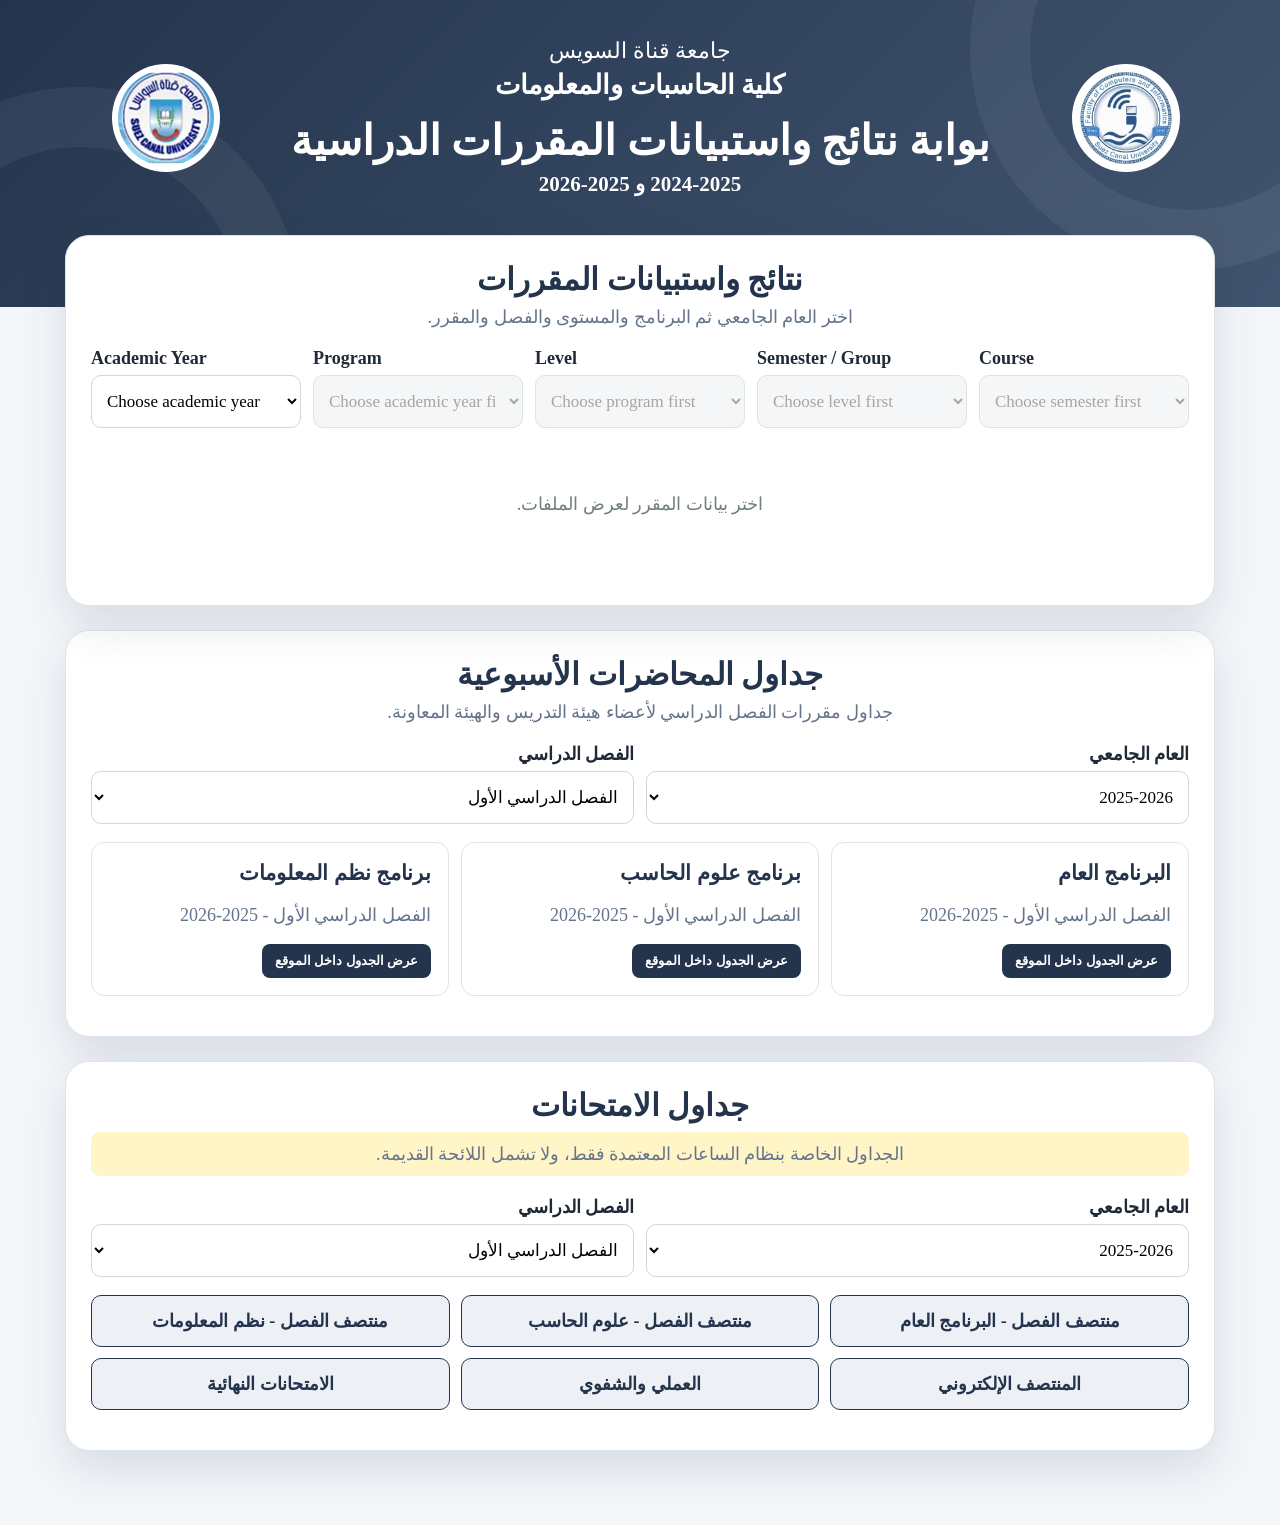
<file: index.html>
<!doctype html><html lang="ar" dir="rtl"><head><meta charset="utf-8"><meta name="viewport" content="width=device-width,initial-scale=1"><title>بوابة نتائج واستبيانات المقررات</title><style>
:root{--main:#24344d;--main2:#41546f;--accent:#d7ab32;--soft:#edf1f6;--page:#f4f6fa;--line:#dde5ec}body.cs-theme{--main:#087354;--main2:#15936f;--soft:#e8f5f0;--page:#eef8f4}body.is-theme{--main:#126b9c;--main2:#2789b9;--soft:#e6f2fa;--page:#eff7fb}*{box-sizing:border-box}body,button,select{font-family:"Times New Roman",Times,serif}body{margin:0;background:var(--page);color:#1f2937;font-size:18px}header{position:relative;overflow:hidden;padding:38px 20px 110px;background:linear-gradient(135deg,var(--main),var(--main2));color:#fff;transition:.3s}header:before,header:after{content:"";position:absolute;width:320px;height:320px;border:60px solid rgba(255,255,255,.055);border-radius:50%}header:before{right:-130px;top:-170px}header:after{left:-140px;bottom:-220px}.identity{position:relative;z-index:2;max-width:1080px;margin:auto;display:grid;grid-template-columns:120px 1fr 120px;align-items:center;gap:18px;text-align:center}.logo{width:108px;height:108px;object-fit:contain;border-radius:50%;background:#fff;padding:6px}.identity p{margin:0;font-size:22px}.identity h2{margin:5px;font-size:27px}.identity h1{margin:15px 0 7px;font-size:42px}.identity strong{color:#fff;font-size:21px}.wrap{max-width:1180px;margin:auto}.box{background:#fff;border:1px solid var(--line);border-radius:24px;padding:25px;box-shadow:0 18px 45px #1c334522;margin:0 15px 24px}.course-box{margin-top:-72px;position:relative}.heading{text-align:center}.heading h2{margin:0;color:var(--main);font-size:31px}.heading p{margin:8px 0 20px;color:#64748b}.filters{display:grid;grid-template-columns:repeat(5,1fr);gap:12px;direction:ltr}label{font-weight:bold}select{display:block;width:100%;height:53px;margin-top:6px;padding:0 11px;border:1px solid #ccd9d4;border-radius:10px;background:#fff;font-size:17px}select:disabled{background:#f1f3f4}.empty{padding:65px 20px;text-align:center;color:#718079}.course-head{display:flex;justify-content:space-between;align-items:center;margin-top:22px}.badge{padding:8px 12px;border-radius:99px;background:var(--soft);color:var(--main)}.files{display:grid;grid-template-columns:225px 1fr;gap:16px;margin-top:18px}.file-list button{display:block;width:100%;padding:15px;margin-bottom:9px;background:#fff;border:1px solid var(--line);border-radius:11px;text-align:left;font-size:17px}.file-list button.active{background:var(--soft);border-color:var(--main)}.file-list strong,.file-list small{display:block}.viewer{border:1px solid var(--line);border-radius:12px;overflow:hidden}.viewer-bar{padding:12px 14px;display:flex;justify-content:space-between}.viewer-bar a,.card a,.view-btn{padding:9px 13px;border:0;border-radius:8px;background:var(--main);color:#fff;text-decoration:none;font-weight:bold;cursor:pointer}.viewer iframe,.pdf-frame{width:100%;height:650px;border:0}.message{min-height:430px;padding:35px;display:flex;flex-direction:column;align-items:center;justify-content:center;text-align:center}.message .ico{font-size:45px}.message h3{color:var(--main);font-size:28px}.message p{max-width:700px;font-size:21px;line-height:1.8}.message span{padding:9px 17px;border-radius:99px;background:var(--main);color:#fff}.note{text-align:center;background:#fff5c7;color:#765b00;padding:11px;border-radius:9px}.tt-controls{display:grid;grid-template-columns:1fr 1fr;gap:12px;margin:18px 0}.grid{display:grid;grid-template-columns:repeat(3,1fr);gap:12px}.card{padding:17px;border:1px solid #dde5ec;border-radius:13px;background:#fff}.card h3{color:var(--main);margin:0 0 7px}.card p{color:#64748b}.display{margin-top:15px}.exam-grid{display:grid;grid-template-columns:repeat(3,1fr);gap:11px}.exam-grid a{display:block;padding:14px;color:var(--main);background:var(--soft);border:1px solid var(--main);border-radius:10px;text-decoration:none;font-weight:bold;text-align:center}.footer-space{height:50px}@media(max-width:900px){.filters{grid-template-columns:1fr 1fr}.grid,.exam-grid{grid-template-columns:1fr 1fr}.files{grid-template-columns:1fr}}@media(max-width:620px){.identity{grid-template-columns:64px 1fr 64px}.logo{width:61px;height:61px}.identity h1{font-size:27px}.identity h2{font-size:19px}.identity p{font-size:16px}.filters,.grid,.exam-grid,.tt-controls{grid-template-columns:1fr}}
</style></head><body><header><div class="identity"><img class="logo" src="faculty_computers_information_logo.png" alt="شعار الكلية"><div><p>جامعة قناة السويس</p><h2>كلية الحاسبات والمعلومات</h2><h1>بوابة نتائج واستبيانات المقررات الدراسية</h1><strong>2024-2025 و 2025-2026</strong></div><img class="logo" src="suez_canal_university_logo.png" alt="شعار الجامعة"></div></header><main class="wrap">
<section class="box course-box"><div class="heading"><h2>نتائج واستبيانات المقررات</h2><p>اختر العام الجامعي ثم البرنامج والمستوى والفصل والمقرر.</p></div><div class="filters"><label>Academic Year<select id="year"><option value="">Choose academic year</option><option>2024-2025</option><option>2025-2026</option></select></label><label>Program<select id="program" disabled></select></label><label>Level<select id="level" disabled></select></label><label>Semester / Group<select id="group" disabled></select></label><label>Course<select id="course" disabled></select></label></div><div id="courseEmpty" class="empty">اختر بيانات المقرر لعرض الملفات.</div><div id="courseDetails" hidden><div class="course-head"><div><h2 id="courseTitle"></h2><span id="courseCode"></span></div><span id="courseBadge" class="badge"></span></div><div class="files"><div id="fileList" class="file-list"></div><div class="viewer"><div class="viewer-bar"><strong id="fileTitle"></strong><a id="openPdf" hidden target="_blank">فتح ملف PDF</a></div><div id="courseViewer"></div></div></div></div></section>
<section class="box"><div class="heading"><h2>جداول المحاضرات الأسبوعية</h2><p>جداول مقررات الفصل الدراسي لأعضاء هيئة التدريس والهيئة المعاونة.</p></div><div class="tt-controls"><label>العام الجامعي<select id="ctYear"><option>2024-2025</option><option selected>2025-2026</option></select></label><label>الفصل الدراسي<select id="ctSemester"><option value="first-semester">الفصل الدراسي الأول</option><option value="second-semester">الفصل الدراسي الثاني</option></select></label></div><div id="courseTables" class="grid"></div><div id="courseTableViewer" class="display"></div></section>
<section class="box"><div class="heading"><h2>جداول الامتحانات</h2><p class="note">الجداول الخاصة بنظام الساعات المعتمدة فقط، ولا تشمل اللائحة القديمة.</p></div><div class="tt-controls"><label>العام الجامعي<select id="examYear"><option>2024-2025</option><option selected>2025-2026</option></select></label><label>الفصل الدراسي<select id="examSemester"><option value="first-semester">الفصل الدراسي الأول</option><option value="second-semester">الفصل الدراسي الثاني</option></select></label></div><div id="examLinks" class="exam-grid"></div><div id="examViewer" class="display"></div></section><div class="footer-space"></div></main><script src="config.js"></script><script src="data.js"></script><script>
const $=id=>document.getElementById(id),uniq=a=>[...new Set(a)].sort(),COURSE_DATA=window.COURSES||[];async function exists(u){try{const r=await fetch(u,{method:'HEAD',cache:'no-store'});return r.ok}catch{return false}}function reset(e,t){e.innerHTML=`<option value="">${t}</option>`;e.disabled=true}function fill(e,a,t){e.innerHTML=`<option value="">${t}</option>`;a.forEach(v=>e.add(new Option(v,v)));e.disabled=false}const Y=$('year'),P=$('program'),L=$('level'),G=$('group'),C=$('course');reset(P,'Choose academic year first');reset(L,'Choose program first');reset(G,'Choose level first');reset(C,'Choose semester first');function hideCourse(){$('courseEmpty').hidden=false;$('courseDetails').hidden=true}Y.onchange=()=>{document.body.classList.remove('cs-theme','is-theme');reset(P,'Choose academic year first');reset(L,'Choose program first');reset(G,'Choose level first');reset(C,'Choose semester first');hideCourse();if(Y.value)fill(P,uniq(COURSE_DATA.map(x=>x.program)),'Choose program')};P.onchange=()=>{document.body.classList.remove('cs-theme','is-theme');if(P.value==='Computer Science')document.body.classList.add('cs-theme');if(P.value==='Information Systems')document.body.classList.add('is-theme');reset(L,'Choose program first');reset(G,'Choose level first');reset(C,'Choose semester first');hideCourse();if(P.value)fill(L,uniq(COURSE_DATA.filter(x=>x.program===P.value).map(x=>x.level)),'Choose level')};L.onchange=()=>{reset(G,'Choose level first');reset(C,'Choose semester first');hideCourse();if(L.value)fill(G,uniq(COURSE_DATA.filter(x=>x.program===P.value&&x.level===L.value).map(x=>x.group)),'Choose semester/group')};G.onchange=()=>{reset(C,'Choose semester first');hideCourse();if(G.value){const a=COURSE_DATA.filter(x=>x.program===P.value&&x.level===L.value&&x.group===G.value);C.innerHTML='<option value="">Choose course</option>';a.forEach(x=>C.add(new Option(`${x.code} - ${x.name}`,x.code)));C.disabled=false}};C.onchange=()=>{if(!C.value)return hideCourse();showCourse(COURSE_DATA.find(x=>x.program===P.value&&x.level===L.value&&x.group===G.value&&x.code===C.value))};function slug(s){return s.toLowerCase().replaceAll(' ','-')}function showCourse(x){$('courseEmpty').hidden=true;$('courseDetails').hidden=false;$('courseTitle').textContent=x.name;$('courseCode').textContent=x.code;$('courseBadge').textContent=`${x.program} • ${x.level} • ${x.group}`;const root=`pdfs/${Y.value}/${slug(x.program)}/${x.code.toLowerCase()}`;$('fileList').innerHTML='';[['Course Results','course-results.pdf','تقرير نتائج المقرر'],['Course Survey','course-survey.pdf','استبيان المقرر']].forEach((f,i)=>{const b=document.createElement('button');b.innerHTML=`<strong>📄 ${f[0]}</strong><small>${f[1]}</small>`;b.onclick=()=>openCourse(root+'/'+f[1],f[0],f[2],b);$('fileList').appendChild(b);if(!i)b.click()})}async function openCourse(url,en,ar,b){document.querySelectorAll('.file-list button').forEach(x=>x.classList.remove('active'));b.classList.add('active');$('fileTitle').textContent=en;$('openPdf').hidden=true;$('courseViewer').innerHTML='<div class="message">جارٍ التحقق من توفر الملف...</div>';if(await exists(url)){$('openPdf').href=url;$('openPdf').hidden=false;$('courseViewer').innerHTML=`<iframe src="${url}#toolbar=1&navpanes=0"></iframe>`}else{$('courseViewer').innerHTML=`<div class="message"><div class="ico">📄</div><h3>لا يوجد ${ar} للعام الجامعي ${Y.value}</h3><p>لم يتم تدريس هذا المقرر خلال العام الجامعي <strong>${Y.value}</strong>، ولذلك لا يتوفر ${ar} لهذا المقرر.</p><span>المقرر لم يُطرح خلال هذا العام</span></div>`}}
const courseNames=[['البرنامج العام','general.pdf'],['برنامج علوم الحاسب','computer-science.pdf'],['برنامج نظم المعلومات','information-systems.pdf']];async function renderCourseTables(){const y=$('ctYear').value,s=$('ctSemester').value,box=$('courseTables');box.innerHTML='';$('courseTableViewer').innerHTML='';let items=courseNames;for(const [title,file] of items){const url=`course-timetables/${y}/${s}/${file}`,card=document.createElement('article');card.className='card';card.innerHTML=`<h3>${title}</h3><p>${s==='first-semester'?'الفصل الدراسي الأول':'الفصل الدراسي الثاني'} - ${y}</p><button class="view-btn">عرض الجدول داخل الموقع</button>`;card.querySelector('button').onclick=async()=>{if(await exists(url))$('courseTableViewer').innerHTML=`<iframe class="pdf-frame" src="${url}#toolbar=1&navpanes=0"></iframe>`;else $('courseTableViewer').innerHTML=`<div class="message"><div class="ico">📅</div><h3>جدول المحاضرات غير متاح</h3><p>لم يتم رفع جدول <strong>${title}</strong> للفصل المحدد من العام الجامعي <strong>${y}</strong>.</p><span>الجدول غير مرفوع</span></div>`};box.appendChild(card)}}$('ctYear').onchange=renderCourseTables;$('ctSemester').onchange=renderCourseTables;renderCourseTables();
const exams=[['منتصف الفصل - البرنامج العام','midterm-general.pdf'],['منتصف الفصل - علوم الحاسب','midterm-cs.pdf'],['منتصف الفصل - نظم المعلومات','midterm-is.pdf'],['المنتصف الإلكتروني','electronic.pdf'],['العملي والشفوي','practical.pdf'],['الامتحانات النهائية','final.pdf']];function renderExams(){const y=$('examYear').value,s=$('examSemester').value,box=$('examLinks');box.innerHTML='';$('examViewer').innerHTML='';exams.forEach(([title,file])=>{const url=`exam-timetables/${y}/${s}/${file}`,a=document.createElement('a');a.href=url;a.textContent=title;a.onclick=async e=>{e.preventDefault();if(await exists(url))$('examViewer').innerHTML=`<iframe class="pdf-frame" src="${url}#toolbar=1&navpanes=0"></iframe>`;else $('examViewer').innerHTML=`<div class="message"><div class="ico">📅</div><h3>جدول الامتحان غير متاح</h3><p>لم يتم رفع هذا الجدول للعام الجامعي <strong>${y}</strong> حتى الآن.</p><span>الجدول غير مرفوع</span></div>`};box.appendChild(a)})}$('examYear').onchange=renderExams;$('examSemester').onchange=renderExams;renderExams();
</script></body></html>
</file>
